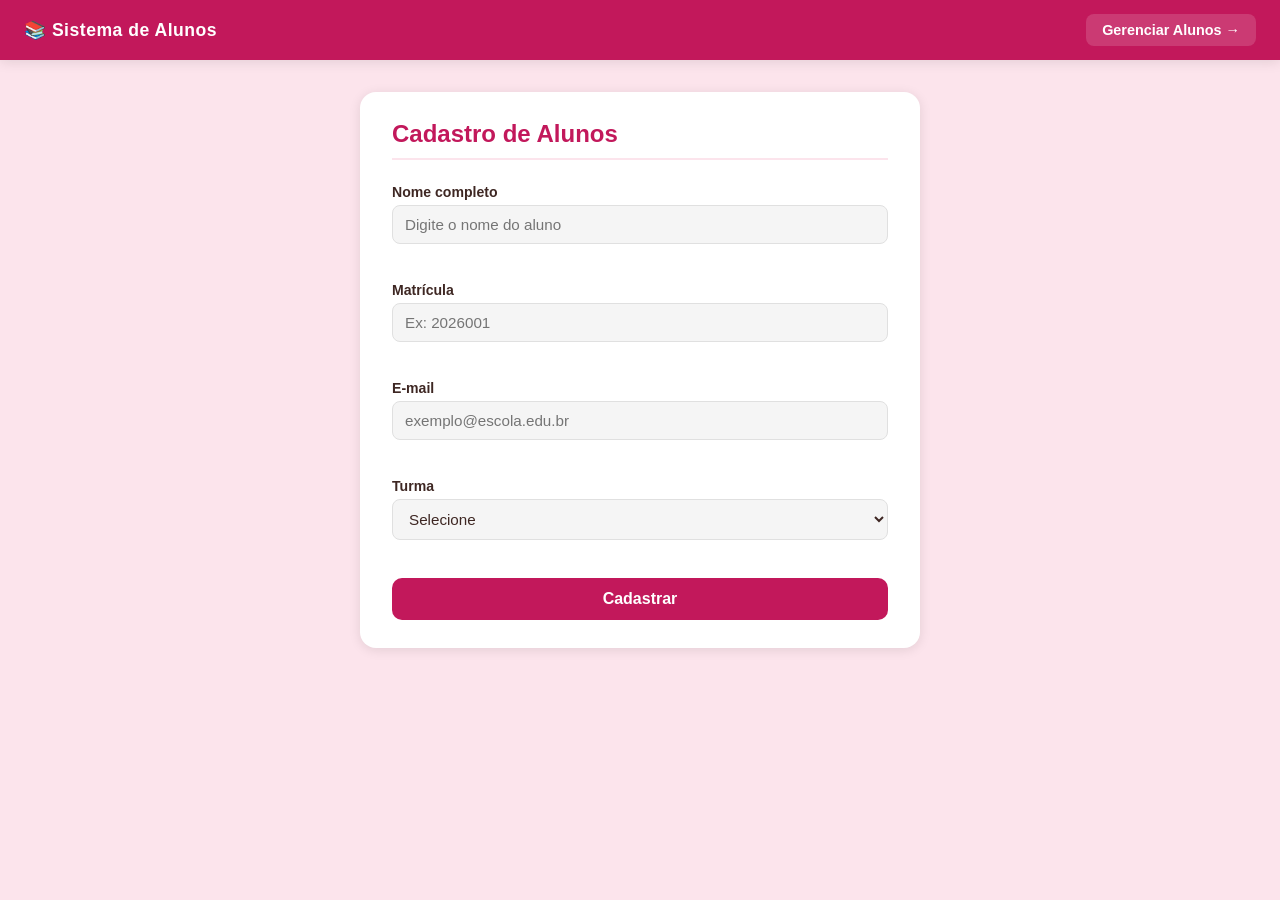
<file: index.html>
<!DOCTYPE html>
<html lang="pt-BR">
<head>
  <meta charset="UTF-8">
  <meta name="viewport" content="width=device-width, initial-scale=1.0">
  <title>Cadastro de Alunos</title>
  <link rel="stylesheet" href="styles.css">
</head>
<body>
  <header class="topo">
    <span class="logo">📚 Sistema de Alunos</span>
    <a href="gerenciamento.html" class="btn-link">Gerenciar Alunos →</a>
  </header>

  <main>
    <div class="container">
      <h1>Cadastro de Alunos</h1>

      <form id="form-aluno" novalidate>

        <div class="form-control">
          <label for="nome">Nome completo</label>
          <input type="text" id="nome" name="nome" placeholder="Digite o nome do aluno" required>
          <small class="erro"></small>
        </div>

        <div class="form-control">
          <label for="matricula">Matrícula</label>
          <input type="text" id="matricula" name="matricula" placeholder="Ex: 2026001" required>
          <small class="erro"></small>
        </div>

        <div class="form-control">
          <label for="email">E-mail</label>
          <input type="email" id="email" name="email" placeholder="exemplo@escola.edu.br" required>
          <small class="erro"></small>
        </div>

        <div class="form-control">
          <label for="turma">Turma</label>
          <select id="turma" name="turma" required>
            <option value="">Selecione</option>
            <option value="1A">1º Ano A</option>
            <option value="1B">1º Ano B</option>
            <option value="2A">2º Ano A</option>
          </select>
          <small class="erro"></small>
        </div>

        <button type="submit" class="btn-primario">Cadastrar</button>
      </form>

      <p id="mensagem-sucesso" class="mensagem sucesso" hidden>✅ Aluno cadastrado com sucesso!</p>
      <p id="mensagem-duplicada" class="mensagem erro-msg" hidden>⚠️ Já existe um aluno com essa matrícula.</p>
    </div>
  </main>

  <script src="script.js"></script>
</body>
</html>
</file>
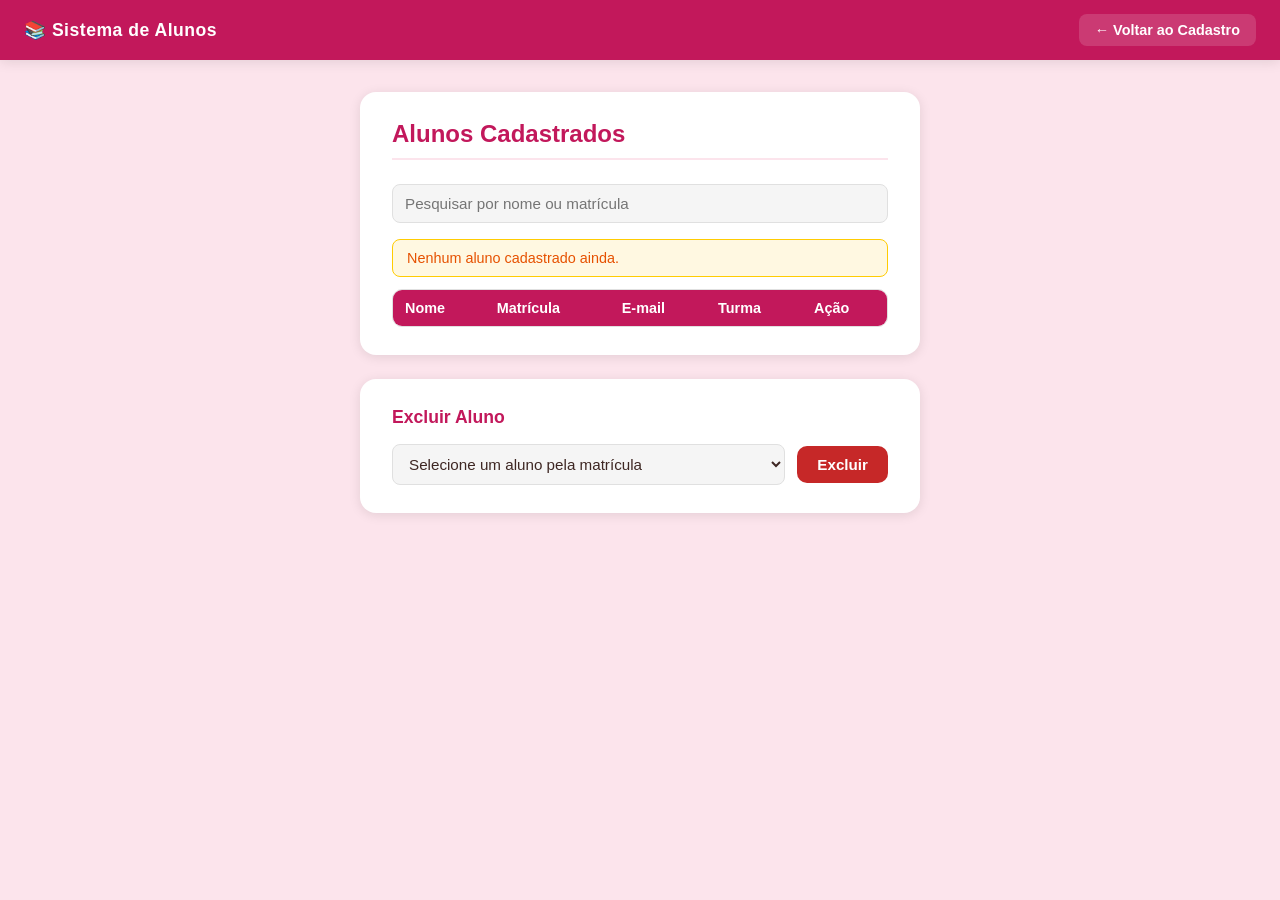
<file: gerenciamento.html>
<!DOCTYPE html>
<html lang="pt-BR">
<head>
  <meta charset="UTF-8">
  <meta name="viewport" content="width=device-width, initial-scale=1.0">
  <title>Gerenciamento de Alunos</title>
  <link rel="stylesheet" href="styles.css">
</head>
<body>
  <header class="topo">
    <span class="logo">📚 Sistema de Alunos</span>
    <a href="index.html" class="btn-link">← Voltar ao Cadastro</a>
  </header>

  <main>
    <div class="container">
      <h1>Alunos Cadastrados</h1>

      <div class="busca-container">
        <input
          type="text"
          id="campo-busca"
          placeholder="Pesquisar por nome ou matrícula"
      >
    </div>

    <p id="sem-alunos" class="aviso" hidden>Nenhum aluno cadastrado ainda.</p>

      <div class="tabela-wrapper">
        <table id="tabela-alunos">
          <thead>
            <tr>
              <th>Nome</th>
              <th>Matrícula</th>
              <th>E-mail</th>
              <th>Turma</th>
              <th>Ação</th>
            </tr>
          </thead>
          <tbody></tbody>
        </table>
      </div>
    </div>

    <div class="container secao-exclusao">
      <h2>Excluir Aluno</h2>
      <div class="linha-exclusao">
        <select id="lista-exclusao" required>
          <option value="">Selecione um aluno pela matrícula</option>
        </select>
        <button id="btn-excluir" class="btn-perigo">Excluir</button>
      </div>
      <p id="mensagem-exclusao" class="mensagem" hidden></p>
    </div>
  </main>

  <script src="exibir.js"></script>
  <script src="listamatricula.js"></script>
</body>
</html>
</file>
<file: styles.css>
:root {
  --rosa:        #c2185b;
  --rosa-claro:  #f48fb1;
  --rosa-fundo:  #fce4ec;
  --rosa-hover:  #880e4f;
  --branco:      #ffffff;
  --cinza-claro: #f5f5f5;
  --cinza-borda: #e0e0e0;
  --texto:       #3e2723;
  --erro:        #c62828;
  --erro-fundo:  #ffebee;
  --sucesso:     #2e7d32;
  --sucesso-fundo: #e8f5e9;
  --aviso-fundo: #fff8e1;
  --aviso:       #e65100;
  --sombra:      0 2px 12px rgba(0,0,0,0.10);
}

* {
  font-family: 'Segoe UI', Tahoma, Geneva, Verdana, sans-serif;
  margin: 0;
  padding: 0;
  box-sizing: border-box;
}

body {
  background-color: var(--rosa-fundo);
  color: var(--texto);
  min-height: 100vh;
}

.topo {
  background-color: var(--rosa);
  color: var(--branco);
  padding: 14px 24px;
  display: flex;
  justify-content: space-between;
  align-items: center;
  box-shadow: var(--sombra);
}

.logo {
  font-size: 1.1rem;
  font-weight: bold;
  letter-spacing: 0.5px;
}

.btn-link {
  background-color: rgba(255,255,255,0.15);
  color: var(--branco);
  text-decoration: none;
  padding: 8px 16px;
  border-radius: 8px;
  font-size: 0.9rem;
  font-weight: bold;
  transition: background 0.2s;
}

.btn-link:hover {
  background-color: rgba(255,255,255,0.30);
}

main {
  display: flex;
  flex-direction: column;
  align-items: center;
  padding: 32px 16px;
}

.container {
  background-color: var(--branco);
  border-radius: 16px;
  padding: 28px 32px;
  width: 100%;
  max-width: 560px;
  box-shadow: var(--sombra);
}

.secao-exclusao {
  margin-top: 24px;
}

h1 {
  font-size: 1.5rem;
  color: var(--rosa);
  margin-bottom: 24px;
  border-bottom: 2px solid var(--rosa-fundo);
  padding-bottom: 10px;
}

h2 {
  font-size: 1.1rem;
  color: var(--rosa);
  margin-bottom: 16px;
}

.form-control {
  display: flex;
  flex-direction: column;
  margin-bottom: 18px;
}

label {
  font-size: 0.88rem;
  font-weight: 600;
  margin-bottom: 5px;
  color: var(--texto);
}

input,
select {
  border: 1.5px solid var(--cinza-borda);
  border-radius: 8px;
  padding: 10px 12px;
  font-size: 0.95rem;
  color: var(--texto);
  background: var(--cinza-claro);
  transition: border-color 0.2s, background 0.2s;
  outline: none;
}

input:focus,
select:focus {
  border-color: var(--rosa);
  background: var(--branco);
}

.form-control.invalido input,
.form-control.invalido select {
  border-color: var(--erro);
  background-color: var(--erro-fundo);
}

.form-control.valido input,
.form-control.valido select {
  border-color: var(--sucesso);
}

small.erro {
  color: var(--erro);
  font-size: 0.78rem;
  margin-top: 4px;
  min-height: 16px;
}

.btn-primario {
  background-color: var(--rosa);
  color: var(--branco);
  border: none;
  display: block;
  width: 100%;
  padding: 12px;
  font-size: 1rem;
  font-weight: bold;
  border-radius: 10px;
  cursor: pointer;
  margin-top: 8px;
  transition: background 0.2s, transform 0.1s;
}

.btn-primario:hover {
  background-color: var(--rosa-hover);
  transform: translateY(-1px);
}

.btn-primario:active {
  transform: translateY(0);
}

.btn-perigo {
  background-color: var(--erro);
  color: var(--branco);
  border: none;
  padding: 10px 20px;
  font-size: 0.95rem;
  font-weight: bold;
  border-radius: 10px;
  cursor: pointer;
  transition: background 0.2s;
  white-space: nowrap;
}

.btn-perigo:hover {
  background-color: #8b0000;
}

.mensagem {
  margin-top: 14px;
  padding: 10px 14px;
  border-radius: 8px;
  font-size: 0.9rem;
  font-weight: 500;
}

.sucesso {
  background-color: var(--sucesso-fundo);
  color: var(--sucesso);
  border: 1px solid #a5d6a7;
}

.erro-msg {
  background-color: var(--erro-fundo);
  color: var(--erro);
  border: 1px solid #ef9a9a;
}

.aviso {
  background-color: var(--aviso-fundo);
  color: var(--aviso);
  border: 1px solid #ffcc02;
  border-radius: 8px;
  padding: 10px 14px;
  font-size: 0.9rem;
  margin-bottom: 12px;
}

.tabela-wrapper {
  overflow-x: auto;
  overflow-y: auto;
  max-height: 350px;

  border-radius: 10px;
  border: 1px solid var(--cinza-borda);
}

table {
  width: 100%;
  border-collapse: collapse;
  font-size: 0.9rem;
}

thead tr {
  background-color: var(--rosa);
  color: var(--branco);
}

th {
  padding: 10px 12px;
  text-align: left;
  font-weight: 600;
}

td {
  padding: 9px 12px;
  border-bottom: 1px solid var(--cinza-borda);
}

tbody tr:last-child td {
  border-bottom: none;
}

tbody tr:hover {
  background-color: var(--rosa-fundo);
}

.btn-remover {
  background: none;
  border: 1px solid var(--erro);
  color: var(--erro);
  padding: 4px 10px;
  border-radius: 6px;
  cursor: pointer;
  font-size: 0.8rem;
  transition: background 0.2s, color 0.2s;
}

.btn-remover:hover {
  background-color: var(--erro);
  color: var(--branco);
  transform: none;
}

.linha-exclusao {
  display: flex;
  gap: 12px;
  align-items: center;
  flex-wrap: wrap;
}

.linha-exclusao select {
  flex: 1;
  min-width: 200px;
}

.busca-container {
  margin-bottom: 16px;
}

#campo-busca {
  width: 100%;
}
</file>
